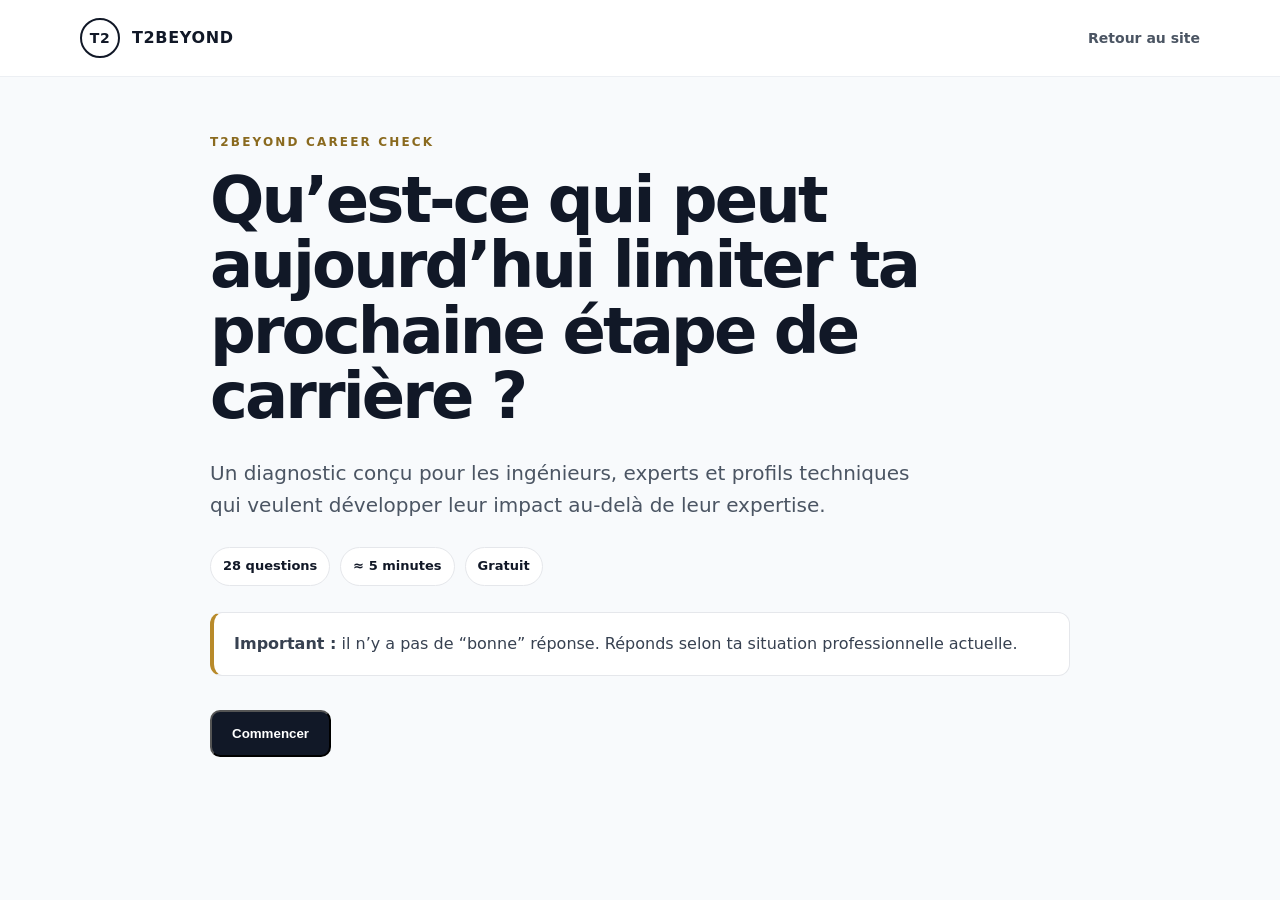
<file: career-check/index.html>
<!doctype html>
<html lang="fr">
<head>
  <meta charset="utf-8">
  <meta name="viewport" content="width=device-width, initial-scale=1">
  <title>T2BEYOND Career Check — Diagnostic carrière pour profils techniques</title>
  <meta name="description" content="28 questions pour identifier les compétences et leviers qui peuvent influencer ta prochaine étape de carrière.">
  <meta name="robots" content="noindex,nofollow">
  <link rel="stylesheet" href="../styles.css">
  <link rel="stylesheet" href="career-check.css">
</head>
<body class="cc-body">
  <header class="site-header">
    <div class="container nav-wrap">
      <a class="brand" href="../"><span class="brand-mark">T2</span><span>T2BEYOND</span></a>
      <a class="cc-back-home" href="../">Retour au site</a>
    </div>
  </header>

  <main class="cc-main">
    <div class="cc-shell">
      <section id="introScreen" class="cc-screen is-active">
        <p class="eyebrow">T2BEYOND CAREER CHECK</p>
        <h1 class="cc-title">Qu’est-ce qui peut aujourd’hui limiter ta prochaine étape de carrière ?</h1>
        <p class="cc-lead">Un diagnostic conçu pour les ingénieurs, experts et profils techniques qui veulent développer leur impact au-delà de leur expertise.</p>
        <div class="cc-meta"><span>28 questions</span><span>≈ 5 minutes</span><span>Gratuit</span></div>
        <div class="cc-callout"><strong>Important :</strong> il n’y a pas de “bonne” réponse. Réponds selon ta situation professionnelle actuelle.</div>
        <button class="btn primary cc-start" id="startBtn">Commencer</button>
      </section>

      <section id="contextScreen" class="cc-screen">
        <div class="cc-progress-wrap"><div class="cc-progress-label"><span>Ton contexte</span><span id="contextStepLabel">1 / 5</span></div><div class="cc-progress"><div id="contextProgressBar"></div></div></div>
        <div id="contextQuestion"></div>
        <div class="cc-actions"><button class="btn secondary" id="contextBackBtn">Retour</button><button class="btn primary" id="contextNextBtn" disabled>Continuer</button></div>
      </section>

      <section id="questionScreen" class="cc-screen">
        <div class="cc-progress-wrap"><div class="cc-progress-label"><span>Career Check</span><span id="questionStepLabel">1 / 28</span></div><div class="cc-progress"><div id="questionProgressBar"></div></div></div>
        <div class="cc-question-card">
          <p class="cc-question-number" id="questionNumber">Question 1 sur 28</p>
          <h2 id="questionText"></h2>
          <div class="cc-scale" id="answerScale"></div>
        </div>
        <div class="cc-actions"><button class="btn secondary" id="questionBackBtn">Retour</button><button class="btn primary" id="questionNextBtn" disabled>Continuer</button></div>
      </section>

      <section id="leadScreen" class="cc-screen">
        <p class="eyebrow">TON CAREER CHECK EST PRÊT</p>
        <h1 class="cc-title">Encore une étape pour découvrir ton profil</h1>
        <p class="cc-lead">Renseigne ton prénom et ton email pour enregistrer ton Career Check et accéder immédiatement à ton résultat personnalisé.</p>

        <div class="cc-lead-card">
          <div class="cc-lead-benefits">
            <span>✓ Tes 7 scores</span>
            <span>✓ Ton profil T2BEYOND</span>
            <span>✓ Tes forces et leviers prioritaires</span>
            <span>✓ Ton rapport détaillé</span>
          </div>

          <form id="leadForm" novalidate>
            <label class="cc-field">
              <span>Prénom</span>
              <input id="firstNameInput" name="first_name" type="text" autocomplete="given-name" maxlength="80" placeholder="Ton prénom" required>
            </label>
            <label class="cc-field">
              <span>Email</span>
              <input id="emailInput" name="email" type="email" autocomplete="email" maxlength="254" placeholder="ton@email.com" required>
            </label>
            <p class="cc-data-note">En continuant, tu demandes l’enregistrement de tes réponses et de ton email afin de produire ton Career Check. Aucun email marketing n’est envoyé à ce stade.</p>
            <div id="leadStatus" class="cc-submit-status" aria-live="polite"></div>
            <div class="cc-actions cc-lead-actions">
              <button class="btn secondary" type="button" id="leadBackBtn">Retour</button>
              <button class="btn primary" type="submit" id="submitCareerCheckBtn">Découvrir mon résultat</button>
            </div>
          </form>
        </div>
      </section>

      <section id="resultScreen" class="cc-screen">
        <p class="eyebrow">TON RÉSULTAT</p>
        <h1 class="cc-title">Ton profil T2BEYOND</h1>
        <div class="cc-result-hero">
          <div><p class="cc-result-kicker">Profil actuel</p><h2 id="profileName">—</h2><p id="profileSummary"></p></div>
          <div class="cc-fit-box"><span>Career Fit</span><strong id="careerFitScore">—</strong><small id="careerFitLabel">selon ton objectif</small></div>
        </div>

        <section class="cc-panel cc-radar-panel">
          <div class="cc-panel-head">
            <div>
              <h3>Ton profil en un coup d’œil</h3>
              <p>Le radar montre l’équilibre entre tes 7 dimensions.</p>
            </div>
          </div>
          <div id="careerRadar" class="cc-radar-wrap" aria-label="Radar des 7 dimensions du Career Check" role="img"></div>
        </section>

        <div class="cc-result-grid">
          <section class="cc-panel">
            <h3>Les 7 dimensions</h3>
            <div id="dimensionScores" class="cc-dimension-list"></div>
          </section>
          <section class="cc-panel">
            <h3>Ce qui ressort</h3>
            <div class="cc-insight-block"><span>Forces</span><strong id="topStrengths">—</strong></div>
            <div class="cc-insight-block"><span>Leviers prioritaires</span><strong id="topPriorities">—</strong></div>
            <div class="cc-insight-block"><span>Frein que tu identifies</span><strong id="declaredBarrier">—</strong></div>
          </section>
        </div>

        <div class="cc-beta-note"><strong>Prototype V4.</strong> Ton Career Check est maintenant enregistré de façon sécurisée après saisie du prénom et de l’email. L’envoi automatique du rapport par email sera connecté à l’étape suivante.</div>
        <div class="cc-actions cc-result-actions"><button class="btn secondary" id="restartBtn">Refaire le test</button><button class="btn primary" id="openReportBtn">Voir mon rapport détaillé</button></div>
      </section>

      <section id="reportScreen" class="cc-screen">
        <div class="cc-report-topbar">
          <button class="btn secondary" id="backToResultBtn">← Retour au résultat</button>
          <button class="btn secondary" id="printReportBtn">Imprimer / enregistrer en PDF</button>
        </div>
        <article id="autoReport" class="cc-report"></article>
      </section>
    </div>
  </main>

  <script src="career-check.js"></script>
</body>
</html>
</file>
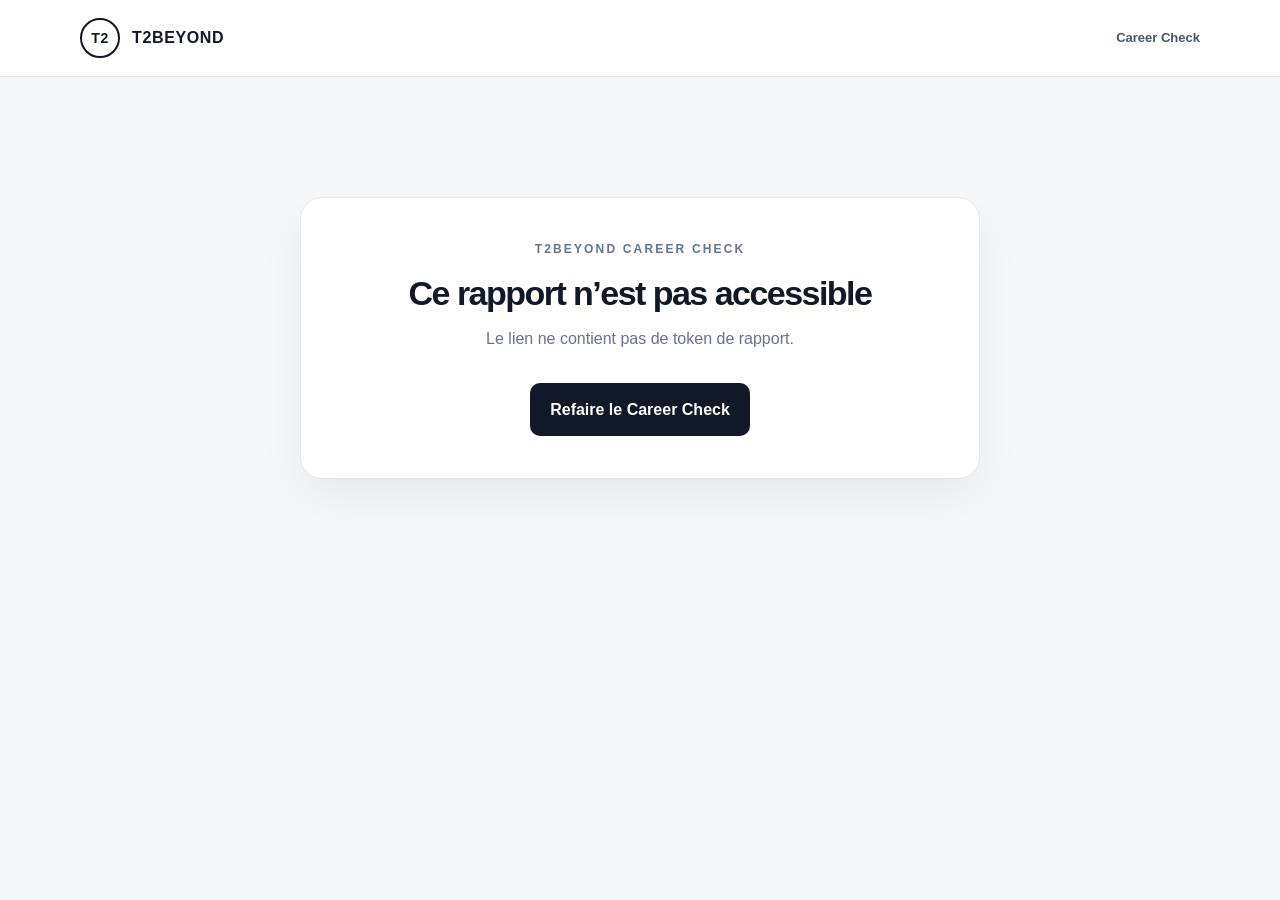
<file: career-check/report/index.html>
<!doctype html>
<html lang="fr">
<head>
  <meta charset="utf-8">
  <meta name="viewport" content="width=device-width, initial-scale=1">
  <title>Mon rapport T2BEYOND Career Check</title>
  <meta name="description" content="Rapport personnalisé T2BEYOND Career Check.">
  <meta name="robots" content="noindex,nofollow,noarchive">
  <meta name="referrer" content="no-referrer">
  <link rel="stylesheet" href="../../styles.css">
  <link rel="stylesheet" href="report.css?v=6.0">
</head>
<body class="report-page-body">
  <header class="site-header report-site-header">
    <div class="container nav-wrap">
      <a class="brand" href="../../"><span class="brand-mark">T2</span><span>T2BEYOND</span></a>
      <a class="report-back" href="../">Career Check</a>
    </div>
  </header>

  <main class="report-page-main">
    <div class="report-shell">
      <section id="loadingState" class="report-state is-active" aria-live="polite">
        <div class="state-card">
          <div class="loader" aria-hidden="true"></div>
          <h1>Préparation de ton rapport…</h1>
          <p>Nous récupérons de façon sécurisée les résultats de ton Career Check.</p>
        </div>
      </section>

      <section id="errorState" class="report-state" aria-live="polite">
        <div class="state-card state-error">
          <p class="eyebrow">T2BEYOND CAREER CHECK</p>
          <h1>Ce rapport n’est pas accessible</h1>
          <p id="errorMessage">Le lien est incomplet, invalide ou n’est plus disponible.</p>
          <a class="btn primary" href="../">Refaire le Career Check</a>
        </div>
      </section>

      <section id="reportState" class="report-state">
        <div class="report-toolbar">
          <a class="btn secondary" href="../">← Retour au Career Check</a>
          <button class="btn primary" id="printReportBtn" type="button">Imprimer / enregistrer en PDF</button>
        </div>
        <article id="reportContent" class="career-report"></article>
      </section>
    </div>
  </main>

  <script src="report.js?v=6.0"></script>
</body>
</html>
</file>
<file: styles.css>
*{box-sizing:border-box}html{scroll-behavior:smooth}body{margin:0;font-family:Inter,ui-sans-serif,system-ui,-apple-system,BlinkMacSystemFont,"Segoe UI",sans-serif;color:#111827;background:#fff;line-height:1.6}.container{width:min(1120px,calc(100% - 40px));margin:auto}.narrow{width:min(820px,calc(100% - 40px))}.site-header{position:sticky;top:0;z-index:20;background:rgba(255,255,255,.94);backdrop-filter:blur(10px);border-bottom:1px solid #eceff3}.nav-wrap{height:76px;display:flex;align-items:center;justify-content:space-between}.brand{display:flex;gap:12px;align-items:center;text-decoration:none;color:#111827;font-weight:800;letter-spacing:.04em}.brand-mark{width:40px;height:40px;border-radius:50%;display:grid;place-items:center;border:2px solid #111827;font-size:14px}.nav{display:flex;gap:28px}.nav a,.footer-links a{color:#374151;text-decoration:none;font-weight:600}.nav a:hover,.footer-links a:hover{color:#111}.menu-btn{display:none;border:0;background:none;font-size:24px}.hero{padding:110px 0 90px;background:linear-gradient(180deg,#fff 0%,#f8fafc 100%)}.hero-grid{display:grid;grid-template-columns:1.35fr .65fr;gap:70px;align-items:center}.eyebrow{font-size:12px;letter-spacing:.18em;font-weight:800;color:#8a6a1f;margin:0 0 16px}.eyebrow.light{color:#f5d98f}h1{font-size:clamp(46px,7vw,78px);line-height:1.02;letter-spacing:-.045em;margin:0 0 28px;max-width:900px}h1 span{color:#6b7280}h2{font-size:clamp(34px,4.5vw,54px);line-height:1.08;letter-spacing:-.035em;margin:0 0 22px}h3{font-size:22px;line-height:1.25;margin:0 0 12px}.hero-copy{font-size:20px;color:#4b5563;max-width:720px;margin-bottom:34px}.cta-row{display:flex;gap:14px;flex-wrap:wrap}.btn{display:inline-block;padding:14px 20px;border-radius:10px;text-decoration:none;font-weight:800}.btn.primary{background:#111827;color:#fff}.btn.secondary{border:1px solid #d1d5db;color:#111827;background:#fff}.btn.white{background:#fff;color:#111827}.hero-card{background:#111827;color:#fff;border-radius:22px;padding:34px;box-shadow:0 24px 70px rgba(17,24,39,.14);text-align:center;font-weight:800;letter-spacing:.04em}.hero-card-top,.hero-card-mid,.hero-card-bottom{padding:20px;border:1px solid rgba(255,255,255,.15);border-radius:12px}.hero-card-bottom{background:linear-gradient(135deg,#7f611a,#d1a53d);color:white;border:0}.arrow{font-size:28px;padding:10px}.problem{padding:110px 0}.problem p{font-size:20px;color:#4b5563}.statement{margin-top:36px;padding:24px 28px;border-left:4px solid #b88a2a;background:#faf7ef;font-size:22px;font-weight:800}.universes{padding:100px 0;background:#f8fafc}.cards{display:grid;grid-template-columns:repeat(3,1fr);gap:22px}.card{background:#fff;border:1px solid #e5e7eb;border-radius:18px;padding:30px;min-height:240px}.card .num{font-size:12px;color:#9ca3af;font-weight:800}.card h3{margin-top:36px}.card p{color:#6b7280}.content-section{padding:110px 0}.section-head{display:grid;grid-template-columns:1fr .8fr;gap:50px;align-items:end;margin-bottom:44px}.section-head>p{color:#6b7280;font-size:18px}.content-grid{display:grid;grid-template-columns:repeat(3,1fr);gap:22px}.content-card{border-top:3px solid #111827;padding:22px 0 34px}.content-card span{font-size:12px;font-weight:800;color:#8a6a1f;text-transform:uppercase;letter-spacing:.08em}.coming-soon{margin-top:38px;padding:30px;border-radius:18px;background:#111827;color:#fff}.pill{display:inline-block;border:1px solid rgba(255,255,255,.25);padding:7px 10px;border-radius:999px;font-size:11px;font-weight:800;letter-spacing:.08em;margin-bottom:14px}.about{padding:110px 0;background:#f8fafc}.about-grid{display:grid;grid-template-columns:.75fr 1.25fr;gap:70px}.about-copy p{font-size:19px;color:#4b5563}.about-copy .quote{font-size:25px;color:#111827;font-weight:800;line-height:1.35;border-top:1px solid #d1d5db;padding-top:26px;margin-top:30px}.community{padding:80px 0}.community-box{background:linear-gradient(135deg,#111827,#252f3f);color:#fff;border-radius:26px;padding:55px;display:grid;grid-template-columns:1.3fr .7fr;gap:40px;align-items:center}.community-box p{color:#d1d5db}.signup{text-align:right}.signup .small{font-size:14px;margin-bottom:14px}footer{border-top:1px solid #e5e7eb;padding:36px 0}.footer-grid{display:grid;grid-template-columns:1fr auto auto;gap:34px;align-items:center}.footer-grid p{margin:4px 0 0;color:#6b7280;font-size:14px}.footer-links{display:flex;gap:20px}.copyright{color:#9ca3af;font-size:14px}@media(max-width:860px){.nav{display:none;position:absolute;top:76px;left:0;right:0;background:#fff;border-bottom:1px solid #e5e7eb;padding:20px;flex-direction:column}.nav.open{display:flex}.menu-btn{display:block}.hero{padding:75px 0 60px}.hero-grid,.section-head,.about-grid,.community-box{grid-template-columns:1fr}.hero-card{max-width:520px}.cards,.content-grid{grid-template-columns:1fr}.signup{text-align:left}.footer-grid{grid-template-columns:1fr}.footer-links{flex-wrap:wrap}}@media(max-width:520px){.container,.narrow{width:min(100% - 28px,1120px)}.hero-copy{font-size:18px}.community-box{padding:32px 24px}.btn{width:100%;text-align:center}}
.hero-note{margin:14px 0 0;color:#6b7280;font-size:14px;font-weight:700}


/* T2BEYOND video cards */
.video-grid{align-items:stretch}
.video-card{border-top:0;padding:0;border:1px solid #e5e7eb;border-radius:16px;overflow:hidden;background:#fff;box-shadow:0 10px 28px rgba(17,24,39,.06);transition:transform .2s ease,box-shadow .2s ease}
.video-card:hover{transform:translateY(-3px);box-shadow:0 16px 38px rgba(17,24,39,.1)}
.video-thumb{position:relative;display:block;aspect-ratio:16/9;overflow:hidden;background:#111827}
.video-thumb img{width:100%;height:100%;object-fit:cover;display:block;transition:transform .3s ease}
.video-card:hover .video-thumb img{transform:scale(1.025)}
.video-thumb::after{content:"";position:absolute;inset:0;background:linear-gradient(180deg,rgba(0,0,0,.02),rgba(0,0,0,.16))}
.video-play{position:absolute;left:50%;top:50%;z-index:2;transform:translate(-50%,-50%);width:54px;height:54px;border-radius:50%;display:grid;place-items:center;padding-left:3px;background:rgba(255,255,255,.94);color:#111827;font-size:19px;box-shadow:0 10px 25px rgba(0,0,0,.22)}
.video-card-body{padding:22px 22px 24px}
.video-card-body>span{font-size:12px;font-weight:800;color:#8a6a1f;text-transform:uppercase;letter-spacing:.08em}
.video-card-body h3{margin:10px 0 18px;font-size:21px;line-height:1.28}
.video-link{display:inline-flex;align-items:center;gap:7px;color:#111827;text-decoration:none;font-weight:800}
.video-link:hover{text-decoration:underline;text-underline-offset:4px}
@media(max-width:860px){.video-card{max-width:680px;width:100%;margin-inline:auto}.video-play{width:50px;height:50px}}
@media(max-width:520px){.video-card-body{padding:18px 18px 21px}.video-card-body h3{font-size:20px}.video-play{width:46px;height:46px;font-size:17px}}
</file>
<file: career-check/career-check.css>
.cc-body{background:#f8fafc;min-height:100vh}.cc-main{padding:56px 0 90px}.cc-shell{width:min(860px,calc(100% - 28px));margin:auto}.cc-screen{display:none}.cc-screen.is-active{display:block}.cc-back-home{text-decoration:none;color:#4b5563;font-weight:700;font-size:14px}.cc-title{font-size:clamp(38px,6vw,64px);max-width:820px}.cc-lead{font-size:20px;color:#4b5563;max-width:720px}.cc-meta{display:flex;gap:10px;flex-wrap:wrap;margin:26px 0}.cc-meta span{padding:8px 12px;border-radius:999px;background:#fff;border:1px solid #e5e7eb;font-size:13px;font-weight:800}.cc-callout{margin:26px 0 34px;padding:18px 20px;border:1px solid #e5e7eb;border-left:4px solid #b88a2a;border-radius:12px;background:#fff;color:#374151}.cc-progress-wrap{margin-bottom:28px}.cc-progress-label{display:flex;justify-content:space-between;font-size:13px;font-weight:800;color:#6b7280;margin-bottom:9px}.cc-progress{height:8px;background:#e5e7eb;border-radius:999px;overflow:hidden}.cc-progress>div{height:100%;width:0;background:#b88a2a;transition:width .2s ease}.cc-question-card,.cc-context-card,.cc-panel,.cc-result-hero{background:#fff;border:1px solid #e5e7eb;border-radius:20px;padding:30px;box-shadow:0 12px 35px rgba(17,24,39,.05)}.cc-question-number{margin:0 0 10px;color:#8a6a1f;font-size:12px;letter-spacing:.08em;text-transform:uppercase;font-weight:800}.cc-question-card h2,.cc-context-card h2{font-size:clamp(26px,4vw,38px);margin-bottom:28px}.cc-scale{display:grid;grid-template-columns:repeat(5,1fr);gap:10px}.cc-scale-option{border:1px solid #d1d5db;border-radius:14px;background:#fff;padding:16px 8px;cursor:pointer;text-align:center;font-weight:800;transition:.15s}.cc-scale-option:hover{border-color:#8a6a1f}.cc-scale-option.is-selected{background:#111827;color:#fff;border-color:#111827}.cc-scale-option small{display:block;margin-top:6px;font-size:10px;font-weight:700;line-height:1.25;color:#6b7280}.cc-scale-option.is-selected small{color:#d1d5db}.cc-actions{display:flex;justify-content:space-between;gap:12px;margin-top:24px}.cc-actions button:disabled{opacity:.42;cursor:not-allowed}.cc-options{display:grid;gap:10px}.cc-option{display:flex;align-items:flex-start;gap:12px;padding:14px 15px;border:1px solid #e5e7eb;border-radius:12px;cursor:pointer;background:#fff}.cc-option:hover{border-color:#c9a755}.cc-option input{margin-top:4px}.cc-helper{font-size:13px;color:#6b7280;margin-top:-14px;margin-bottom:18px}.cc-other-input{width:100%;margin-top:10px;padding:12px 14px;border:1px solid #d1d5db;border-radius:10px;font:inherit}.cc-subquestion{margin-top:24px;padding-top:22px;border-top:1px solid #e5e7eb}.cc-subquestion h3{font-size:18px}.cc-result-hero{display:grid;grid-template-columns:1fr auto;gap:24px;align-items:center}.cc-result-kicker{margin:0;color:#8a6a1f;text-transform:uppercase;letter-spacing:.08em;font-size:12px;font-weight:800}.cc-result-hero h2{font-size:36px;margin:6px 0 10px}.cc-result-hero p{color:#4b5563}.cc-fit-box{min-width:150px;text-align:center;background:#111827;color:#fff;border-radius:18px;padding:20px}.cc-fit-box span,.cc-fit-box small{display:block}.cc-fit-box span{font-size:11px;letter-spacing:.08em;text-transform:uppercase;color:#d1d5db}.cc-fit-box strong{display:block;font-size:42px;line-height:1;margin:8px 0}.cc-fit-box small{color:#9ca3af}.cc-result-grid{display:grid;grid-template-columns:1.2fr .8fr;gap:20px;margin-top:20px}.cc-panel h3{margin-bottom:20px}.cc-dimension-row{display:grid;grid-template-columns:1fr auto;gap:12px;align-items:center;margin-bottom:16px}.cc-dimension-row:last-child{margin-bottom:0}.cc-dimension-name{font-weight:800}.cc-dimension-sub{display:block;font-size:12px;color:#6b7280;font-weight:600}.cc-score{font-size:20px;font-weight:900}.cc-bar{grid-column:1/-1;height:7px;background:#eef0f3;border-radius:999px;overflow:hidden;margin-top:-5px}.cc-bar>div{height:100%;background:#b88a2a}.cc-insight-block{padding:15px 0;border-bottom:1px solid #e5e7eb}.cc-insight-block:first-of-type{padding-top:0}.cc-insight-block:last-child{border-bottom:0;padding-bottom:0}.cc-insight-block span{display:block;font-size:12px;color:#6b7280;text-transform:uppercase;letter-spacing:.06em;font-weight:800;margin-bottom:5px}.cc-insight-block strong{font-size:17px}.cc-beta-note{margin-top:20px;padding:18px 20px;background:#fff9e9;border:1px solid #f0d99a;border-radius:14px;color:#5f4a18}.cc-result-actions{justify-content:flex-start}@media(max-width:720px){.cc-main{padding-top:34px}.cc-scale{grid-template-columns:1fr}.cc-scale-option{display:grid;grid-template-columns:34px 1fr;text-align:left;align-items:center;padding:13px}.cc-scale-option small{margin:0}.cc-result-hero,.cc-result-grid{grid-template-columns:1fr}.cc-fit-box{width:100%}.cc-actions{flex-direction:column-reverse}.cc-actions .btn{width:100%;text-align:center}.cc-question-card,.cc-context-card,.cc-panel,.cc-result-hero{padding:22px}}

.cc-radar-panel{margin-top:20px}.cc-panel-head h3{margin:0 0 6px}.cc-panel-head p{margin:0;color:#6b7280;font-size:14px}.cc-radar-wrap{width:min(100%,620px);height:430px;margin:10px auto 0}.cc-radar-wrap svg{display:block;width:100%;height:100%}@media(max-width:720px){.cc-radar-wrap{height:330px}.cc-radar-panel{padding:18px}.cc-panel-head p{font-size:13px}}

/* --- Automated report V3 --- */
.cc-report-topbar{display:flex;justify-content:space-between;gap:12px;margin-bottom:18px}.cc-report{background:#fff;border:1px solid #e5e7eb;border-radius:22px;overflow:hidden;box-shadow:0 18px 45px rgba(17,24,39,.06)}.report-cover{padding:42px;background:linear-gradient(135deg,#111827 0%,#1f2937 100%);color:#fff}.report-cover .eyebrow{color:#d5b35b}.report-cover h1{font-size:clamp(34px,5vw,54px);margin:8px 0 10px}.report-goal{color:#e5e7eb;font-size:17px}.report-summary-grid{display:grid;grid-template-columns:repeat(3,1fr);gap:12px;margin:28px 0}.report-summary-grid>div{background:rgba(255,255,255,.08);border:1px solid rgba(255,255,255,.12);border-radius:14px;padding:16px}.report-summary-grid span{display:block;color:#cbd5e1;font-size:11px;text-transform:uppercase;letter-spacing:.07em;font-weight:800;margin-bottom:8px}.report-summary-grid strong{font-size:18px}.report-intro{max-width:760px;color:#e5e7eb;font-size:16px;line-height:1.65}.report-version{margin:24px 0 0;color:#94a3b8;font-size:12px}.report-section{padding:36px 42px;border-bottom:1px solid #eceff3}.report-section:last-child{border-bottom:0}.report-section h2{font-size:28px;margin:0 0 22px;color:#111827}.report-section h3{font-size:19px;margin:6px 0 10px}.report-section p{color:#475569;line-height:1.65}.report-radar{width:min(100%,650px);height:430px;margin:0 auto 28px}.report-radar svg{width:100%;height:100%;display:block}.report-dimensions{display:grid;gap:14px}.report-dimension{border:1px solid #e5e7eb;border-radius:15px;padding:18px 20px}.report-dimension-head{display:flex;justify-content:space-between;gap:16px;align-items:flex-start}.report-dimension-head h3{margin:0}.report-dimension-head span{font-size:12px;color:#64748b}.report-score{text-align:right}.report-score strong{display:block;color:#b88a2a;font-size:24px}.report-score span{display:block;font-size:11px;font-weight:800;color:#64748b;text-transform:uppercase}.report-definition{font-size:13px!important;color:#64748b!important;font-style:italic}.report-two-col{display:grid;grid-template-columns:1fr 1fr;gap:16px}.report-card{border:1px solid #e5e7eb;border-radius:16px;padding:20px;background:#fafafa}.report-card.report-priority{border-left:4px solid #b88a2a;background:#fffdf7}.report-label{font-size:11px;text-transform:uppercase;letter-spacing:.07em;font-weight:900;color:#8a6a1f}.report-card ul{padding-left:20px;color:#475569}.report-card li{margin-bottom:8px;line-height:1.5}.report-fit-line{display:flex;justify-content:space-between;align-items:center;padding:16px 18px;background:#111827;color:#fff;border-radius:14px;margin:18px 0}.report-fit-line strong{font-size:28px}.report-perception{display:grid;grid-template-columns:1fr 1fr;gap:14px;margin-bottom:18px}.report-perception>div{border:1px solid #e5e7eb;border-radius:14px;padding:16px}.report-perception span{display:block;color:#64748b;font-size:11px;text-transform:uppercase;letter-spacing:.06em;font-weight:800;margin-bottom:5px}.report-perception strong{font-size:17px}.report-section blockquote{margin:22px 0 0;padding:18px 20px;border-left:4px solid #b88a2a;background:#fff9e9;color:#5f4a18;border-radius:10px;font-weight:700}.report-actions{counter-reset:steps;list-style:none;padding:0;margin:0;display:grid;gap:12px}.report-actions li{position:relative;padding:16px 18px 16px 54px;border:1px solid #e5e7eb;border-radius:14px;color:#334155;line-height:1.55}.report-actions li:before{counter-increment:steps;content:counter(steps);position:absolute;left:16px;top:14px;width:26px;height:26px;border-radius:50%;display:grid;place-items:center;background:#111827;color:#fff;font-weight:900}.report-review{margin:22px 0;padding:24px;background:#111827;color:#fff;border-radius:16px}.report-review span{font-size:11px;letter-spacing:.08em;text-transform:uppercase;color:#d5b35b;font-weight:900}.report-review h3{color:#fff;font-size:24px}.report-review p{color:#d1d5db}.report-disclaimer{font-size:12px!important;color:#64748b!important;border-top:1px solid #e5e7eb;padding-top:18px;margin-top:24px!important}
@media(max-width:720px){.cc-report-topbar{flex-direction:column}.report-cover,.report-section{padding:24px}.report-summary-grid,.report-two-col,.report-perception{grid-template-columns:1fr}.report-radar{height:330px}.report-section h2{font-size:24px}.report-dimension-head{align-items:center}}
@media print{body{background:#fff}.site-header,.cc-report-topbar{display:none!important}.cc-main{padding:0}.cc-shell{width:100%;max-width:none}.cc-report{border:0;box-shadow:none;border-radius:0}.report-cover{break-after:page}.report-section{break-inside:auto}.report-card,.report-dimension,.report-review{break-inside:avoid}.report-radar{height:390px}.report-section{padding:28px 34px}.report-cover{padding:36px 34px}.cc-screen{display:none!important}#reportScreen.cc-screen{display:block!important}}

/* --- Email gate / Supabase submission V4 --- */
.cc-lead-card{background:#fff;border:1px solid #e5e7eb;border-radius:20px;padding:30px;box-shadow:0 12px 35px rgba(17,24,39,.05);max-width:760px}
.cc-lead-benefits{display:grid;grid-template-columns:1fr 1fr;gap:10px 18px;padding:0 0 24px;margin-bottom:24px;border-bottom:1px solid #e5e7eb;color:#334155;font-weight:750}
.cc-lead-benefits span{display:block}
#leadForm{display:grid;gap:18px}
.cc-field{display:grid;gap:7px}
.cc-field>span{font-size:13px;font-weight:850;color:#374151}
.cc-field input{width:100%;padding:14px 15px;border:1px solid #d1d5db;border-radius:12px;background:#fff;color:#111827;font:inherit;outline:none;transition:border-color .15s,box-shadow .15s}
.cc-field input:focus{border-color:#b88a2a;box-shadow:0 0 0 3px rgba(184,138,42,.12)}
.cc-data-note{margin:0;color:#64748b;font-size:12px;line-height:1.55}
.cc-submit-status{min-height:20px;font-size:13px;font-weight:700}
.cc-submit-status.is-loading{color:#64748b}.cc-submit-status.is-success{color:#16794b}.cc-submit-status.is-error{color:#b42318}
.cc-lead-actions{margin-top:2px}
.report-person{margin:0 0 2px;color:#cbd5e1;font-size:13px}
@media(max-width:720px){.cc-lead-card{padding:22px}.cc-lead-benefits{grid-template-columns:1fr}.cc-lead-actions{flex-direction:column-reverse}}


/* --- Career Review form inside immediate report --- */
.report-review .review-button{display:inline-block;margin-top:8px;padding:12px 17px;background:#fff;color:#111827;border:0;border-radius:10px;text-decoration:none;font:inherit;font-weight:850;cursor:pointer}
.report-review small{display:block;margin-top:12px;color:#94a3b8}
.career-review-form-wrap{margin-top:22px;padding-top:22px;border-top:1px solid rgba(255,255,255,.16)}
.career-review-form{background:#fff;color:#111827;border-radius:14px;padding:22px}
.career-review-form-head h4{margin:0 0 6px;font-size:20px;color:#111827}
.career-review-form-head p{margin:0 0 18px;color:#64748b}
.career-review-grid{display:grid;grid-template-columns:1fr 1fr;gap:14px}
.career-review-grid label{display:grid;gap:7px;font-size:13px;font-weight:800;color:#334155}
.career-review-grid .career-review-full{grid-column:1/-1}
.career-review-grid input,.career-review-grid select{width:100%;box-sizing:border-box;border:1px solid #cbd5e1;border-radius:10px;padding:12px 13px;font:inherit;color:#111827;background:#fff;outline:none}
.career-review-grid input:focus,.career-review-grid select:focus{border-color:#b88a2a;box-shadow:0 0 0 3px rgba(184,138,42,.12)}
.career-review-grid .optional{font-weight:500;color:#94a3b8;font-size:11px}
.career-review-consent{display:flex;align-items:flex-start;gap:10px;margin:16px 0 14px;color:#475569;font-size:12px;line-height:1.45}
.career-review-consent input{margin-top:3px}
.career-review-submit{border:0;border-radius:10px;padding:13px 18px;background:#111827;color:#fff;font:inherit;font-weight:900;cursor:pointer}
.career-review-submit:disabled{opacity:.65;cursor:wait}
.career-review-error{margin:0 0 12px!important;padding:10px 12px;border-radius:9px;background:#fff1f2;color:#9f1239!important;font-size:12px!important}
.career-review-success{background:#fff;color:#111827;border-radius:14px;padding:22px}
.career-review-success strong{display:block;font-size:20px;margin-bottom:5px}
.career-review-success p{margin:0;color:#475569}
@media(max-width:720px){.career-review-grid{grid-template-columns:1fr}.career-review-grid .career-review-full{grid-column:auto}.career-review-form{padding:17px}}
@media print{.career-review-form-wrap,.report-review .review-button{display:none!important}}
</file>
<file: career-check/report/report.css>
:root{--ink:#111827;--muted:#64748b;--gold:#b88a2a;--gold-dark:#8a6a1f;--line:#e5e7eb;--bg:#f6f7f9}
*{box-sizing:border-box}.report-page-body{margin:0;background:var(--bg);color:var(--ink);font-family:Inter,Arial,Helvetica,sans-serif}.report-site-header{background:#fff;border-bottom:1px solid var(--line)}.report-back{font-size:13px;font-weight:800;color:#475569;text-decoration:none}.report-page-main{padding:46px 0 80px}.report-shell{width:min(980px,calc(100% - 28px));margin:0 auto}.report-state{display:none}.report-state.is-active{display:block}.state-card{max-width:680px;margin:80px auto;background:#fff;border:1px solid var(--line);border-radius:22px;padding:42px;text-align:center;box-shadow:0 18px 45px rgba(17,24,39,.06)}.state-card h1{font-size:34px;margin:12px 0}.state-card p{color:#64748b;line-height:1.65}.state-card .btn{display:inline-block;margin-top:14px;text-decoration:none}.loader{width:42px;height:42px;margin:0 auto;border:4px solid #eceff3;border-top-color:var(--gold);border-radius:50%;animation:spin .8s linear infinite}@keyframes spin{to{transform:rotate(360deg)}}.report-toolbar{display:flex;justify-content:space-between;gap:12px;margin-bottom:18px}.career-report{background:#fff;border:1px solid var(--line);border-radius:22px;overflow:hidden;box-shadow:0 18px 45px rgba(17,24,39,.06)}
.report-cover{padding:42px;background:linear-gradient(135deg,#111827 0%,#1f2937 100%);color:#fff}.report-cover .eyebrow{color:#d5b35b;margin:0 0 10px;font-size:12px;letter-spacing:.1em;font-weight:900}.report-person{margin:0 0 2px;color:#cbd5e1;font-size:13px}.report-cover h1{font-size:clamp(34px,5vw,54px);margin:8px 0 10px}.report-goal{color:#e5e7eb;font-size:17px}.report-summary-grid{display:grid;grid-template-columns:repeat(3,1fr);gap:12px;margin:28px 0}.report-summary-grid>div{background:rgba(255,255,255,.08);border:1px solid rgba(255,255,255,.12);border-radius:14px;padding:16px}.report-summary-grid span{display:block;color:#cbd5e1;font-size:11px;text-transform:uppercase;letter-spacing:.07em;font-weight:800;margin-bottom:8px}.report-summary-grid strong{font-size:18px}.report-intro{max-width:780px;color:#e5e7eb;font-size:16px;line-height:1.65}.report-version{margin:24px 0 0;color:#94a3b8;font-size:12px}.report-section{padding:36px 42px;border-bottom:1px solid #eceff3}.report-section:last-child{border-bottom:0}.report-section h2{font-size:28px;margin:0 0 22px;color:var(--ink)}.report-section h3{font-size:19px;margin:6px 0 10px}.report-section p{color:#475569;line-height:1.65}.report-radar{width:min(100%,760px);height:500px;margin:0 auto 30px}.report-radar svg{width:100%;height:100%;display:block}.report-dimensions{display:grid;gap:14px}.report-dimension{border:1px solid var(--line);border-radius:15px;padding:18px 20px}.report-dimension-head{display:flex;justify-content:space-between;gap:16px;align-items:flex-start}.report-dimension-head h3{margin:0}.report-dimension-head span{font-size:12px;color:var(--muted)}.report-score{text-align:right}.report-score strong{display:block;color:var(--gold);font-size:24px}.report-score span{display:block;font-size:11px;font-weight:800;color:var(--muted);text-transform:uppercase}.report-definition{font-size:13px!important;color:var(--muted)!important;font-style:italic}.report-two-col{display:grid;grid-template-columns:1fr 1fr;gap:16px}.report-card{border:1px solid var(--line);border-radius:16px;padding:20px;background:#fafafa}.report-card.report-priority{border-left:4px solid var(--gold);background:#fffdf7}.report-label{font-size:11px;text-transform:uppercase;letter-spacing:.07em;font-weight:900;color:var(--gold-dark)}.report-card ul{padding-left:20px;color:#475569}.report-card li{margin-bottom:8px;line-height:1.5}.report-fit-line{display:flex;justify-content:space-between;align-items:center;padding:16px 18px;background:var(--ink);color:#fff;border-radius:14px;margin:18px 0}.report-fit-line strong{font-size:28px}.report-perception{display:grid;grid-template-columns:1fr 1fr;gap:14px;margin-bottom:18px}.report-perception>div{border:1px solid var(--line);border-radius:14px;padding:16px}.report-perception span{display:block;color:var(--muted);font-size:11px;text-transform:uppercase;letter-spacing:.06em;font-weight:800;margin-bottom:5px}.report-perception strong{font-size:17px}.report-section blockquote{margin:22px 0 0;padding:18px 20px;border-left:4px solid var(--gold);background:#fff9e9;color:#5f4a18;border-radius:10px;font-weight:700}.report-actions{counter-reset:steps;list-style:none;padding:0;margin:0;display:grid;gap:12px}.report-actions li{position:relative;padding:16px 18px 16px 54px;border:1px solid var(--line);border-radius:14px;color:#334155;line-height:1.55}.report-actions li:before{counter-increment:steps;content:counter(steps);position:absolute;left:16px;top:14px;width:26px;height:26px;border-radius:50%;display:grid;place-items:center;background:var(--ink);color:#fff;font-weight:900}.report-review{margin:22px 0;padding:24px;background:var(--ink);color:#fff;border-radius:16px}.report-review span{font-size:11px;letter-spacing:.08em;text-transform:uppercase;color:#d5b35b;font-weight:900}.report-review h3{color:#fff;font-size:24px}.report-review p{color:#d1d5db}.report-review .review-button{display:inline-block;margin-top:8px;padding:12px 17px;background:#fff;color:#111827;border-radius:10px;text-decoration:none;font-weight:850}.report-disclaimer{font-size:12px!important;color:var(--muted)!important;border-top:1px solid var(--line);padding-top:18px;margin-top:24px!important}.report-meta{font-size:12px;color:#94a3b8;margin-top:12px}
@media(max-width:720px){.report-page-main{padding-top:26px}.report-toolbar{flex-direction:column}.report-toolbar .btn{width:100%;text-align:center}.report-cover,.report-section{padding:24px}.report-summary-grid,.report-two-col,.report-perception{grid-template-columns:1fr}.report-radar{height:360px}.report-section h2{font-size:24px}.report-dimension-head{align-items:center}.state-card{padding:26px;margin:40px auto}.state-card h1{font-size:28px}}
@media print{body{background:#fff}.site-header,.report-toolbar{display:none!important}.report-page-main{padding:0}.report-shell{width:100%;max-width:none}.career-report{border:0;box-shadow:none;border-radius:0}.report-cover{break-after:page}.report-card,.report-dimension,.report-review{break-inside:avoid}.report-radar{height:430px}.report-section{padding:28px 34px}.report-cover{padding:36px 34px}}


/* V2 premium report */
.section-kicker{margin:0 0 8px!important;font-size:11px!important;letter-spacing:.12em;font-weight:900;color:var(--gold-dark)!important}.section-intro{font-size:16px!important;max-width:790px;margin-top:-8px!important;margin-bottom:24px!important}.report-summary-grid small{display:block;margin-top:7px;color:#94a3b8;font-size:11px;line-height:1.35}.executive-summary{margin-top:24px;max-width:820px}.executive-summary h2{margin:0 0 8px;color:#fff;font-size:20px}.executive-summary p{color:#e5e7eb;line-height:1.65;margin:8px 0}.key-takeaway,.reflection-question{margin-top:18px;padding:17px 18px;border-radius:13px}.key-takeaway{background:rgba(213,179,91,.12);border:1px solid rgba(213,179,91,.28)}.reflection-question{background:rgba(255,255,255,.06);border:1px solid rgba(255,255,255,.1)}.key-takeaway span,.reflection-question span,.insight-box span,.advantage-box span,.ninety-days span,.commitment-box span{display:block;font-size:10px;letter-spacing:.1em;font-weight:900;color:#d5b35b;margin-bottom:7px}.key-takeaway strong{font-size:15px;line-height:1.55}.reflection-question p{margin:0;color:#e5e7eb;line-height:1.55}.insight-box,.advantage-box,.ninety-days,.commitment-box{margin-top:22px;padding:20px;border-radius:14px;border:1px solid #eadfbe;background:#fffaf0}.insight-box span,.advantage-box span,.ninety-days span,.commitment-box span{color:var(--gold-dark)}.insight-box p,.advantage-box p,.ninety-days p,.commitment-box p{margin:6px 0}.mini-callout{margin-top:16px;padding-top:14px;border-top:1px solid var(--line)}.mini-callout strong{font-size:13px}.mini-callout ul{margin-bottom:0}.report-strength{background:#fff}.priority-objective{margin-top:14px;padding:12px 14px;border-radius:10px;background:#fff9e9;color:#5f4a18;font-size:13px;line-height:1.5}.career-fit-hero{margin:24px 0;padding:28px;border-radius:18px;background:#111827;color:#fff}.career-fit-hero>span{display:block;color:#d5b35b;font-size:11px;letter-spacing:.1em;font-weight:900}.career-fit-hero>strong{display:block;font-size:52px;line-height:1;margin:10px 0 6px}.career-fit-hero>em{font-style:normal;font-weight:800;color:#e5e7eb}.fit-meter{height:9px;background:rgba(255,255,255,.14);border-radius:999px;margin:22px 0 8px;overflow:hidden}.fit-meter i{display:block;height:100%;background:#d5b35b;border-radius:999px}.fit-scale{display:grid;grid-template-columns:repeat(4,1fr);gap:8px;font-size:9px;color:#94a3b8;text-align:center}.method-box{padding:18px 20px;border:1px solid var(--line);border-radius:14px;margin-bottom:18px;background:#fafafa}.method-box h3{margin-top:0}.dual-lever{margin-top:22px;padding:22px;border-radius:14px;background:#111827}.dual-lever h3{color:#fff;margin-top:0}.dual-lever p{color:#d1d5db}.dual-lever>strong{color:#d5b35b}.subsection-title{margin-top:34px!important}.report-actions li>div>strong{display:block;font-size:15px;color:#111827}.report-actions li p{margin:5px 0 7px}.report-actions li span{font-size:12px;color:var(--muted);font-weight:700}.review-deliverables{display:grid;grid-template-columns:1fr 1fr;gap:10px;margin:20px 0}.review-deliverables div{padding:14px 16px;border:1px solid var(--line);border-radius:12px;background:#fafafa;color:#334155;font-size:13px;line-height:1.45}.report-review small{display:block;margin-top:12px;color:#94a3b8}.report-page-break{scroll-margin-top:20px}
@media(max-width:720px){.fit-scale{grid-template-columns:1fr 1fr;text-align:left}.review-deliverables{grid-template-columns:1fr}.career-fit-hero>strong{font-size:44px}}
@media print{.report-page-break{break-after:page}.report-page-break:last-of-type{break-after:auto}.career-fit-hero,.dual-lever{print-color-adjust:exact;-webkit-print-color-adjust:exact}.report-section{min-height:auto}.report-actions li{break-inside:avoid}.review-deliverables div{break-inside:avoid}}


/* V4 — final editorial integration */
.report-dimension.is-priority{border-left:4px solid var(--gold);background:#fffdf7}
.dimension-next,.strength-exploit,.career-advantage,.priority-now{margin-top:12px!important;padding-top:12px;border-top:1px solid var(--line);font-size:13px!important}
.career-advantage{color:#5f4a18!important;background:#fffaf0;padding:12px 14px!important;border-radius:10px;border-top:0}
.fit-interpretation{font-size:16px!important;margin:-4px 0 20px!important}
.review-deliverables{grid-template-columns:repeat(3,1fr)}
.review-deliverables strong{color:#111827}
@media(max-width:820px){.review-deliverables{grid-template-columns:1fr}}


/* V5 FINAL — definitive layout, responsive and print polish */
.report-page-main{
  width:100%;
  padding:40px 0 72px;
}
.report-shell{
  width:calc(100% - 48px) !important;
  max-width:1120px !important;
  margin-left:auto !important;
  margin-right:auto !important;
}
.career-report{
  width:100%;
  margin:0 auto;
}
.report-cover{
  padding:44px 48px 42px;
}
.report-cover h1{
  font-size:clamp(38px,4.2vw,52px);
  line-height:1.06;
  letter-spacing:-.025em;
  max-width:940px;
}
.report-summary-grid{
  gap:16px;
  margin:30px 0 24px;
}
.report-summary-grid>div{
  min-height:102px;
  padding:18px 20px;
}
.executive-summary{
  max-width:860px;
}
.report-section{
  padding:42px 48px;
}
.report-section h2{
  font-size:30px;
  line-height:1.15;
}
.report-radar{
  width:min(100%,820px);
  height:540px;
  margin-bottom:34px;
}
.report-two-col{
  gap:18px;
}
.report-card{
  padding:22px;
}
.career-fit-hero{
  padding:30px;
}
.report-toolbar{
  align-items:center;
  margin:0 0 16px;
}
.report-review{
  padding:28px;
}

@media (max-width: 900px){
  .report-shell{width:calc(100% - 32px) !important}
  .report-cover,.report-section{padding-left:32px;padding-right:32px}
  .report-cover h1{font-size:clamp(34px,6vw,46px)}
  .report-radar{height:470px}
}

@media (max-width: 720px){
  .report-page-main{padding:24px 0 48px}
  .report-shell{width:calc(100% - 20px) !important}
  .career-report{border-radius:16px}
  .report-cover,.report-section{padding:24px 20px}
  .report-cover h1{font-size:34px;line-height:1.08}
  .report-goal{font-size:15px}
  .report-summary-grid{grid-template-columns:1fr;gap:10px;margin:22px 0}
  .report-summary-grid>div{min-height:auto}
  .report-radar{height:360px;margin-bottom:22px}
  .report-section h2{font-size:25px}
  .report-section p{line-height:1.58}
  .career-fit-hero{padding:22px}
  .career-fit-hero>strong{font-size:44px}
  .report-toolbar{gap:10px}
}

@media print{
  @page{size:A4;margin:12mm}
  html,body{width:100%;background:#fff!important}
  .report-page-main{padding:0!important}
  .report-shell{width:100%!important;max-width:none!important;margin:0!important}
  .career-report{width:100%!important;border:0!important;border-radius:0!important;box-shadow:none!important}
  .report-cover{padding:28px 30px!important;min-height:auto}
  .report-cover h1{font-size:34px!important}
  .report-summary-grid{gap:10px;margin:20px 0}
  .report-summary-grid>div{min-height:auto;padding:13px 14px}
  .executive-summary{max-width:none}
  .report-section{padding:24px 30px!important}
  .report-section h2{font-size:24px!important}
  .report-radar{height:400px!important}
  .report-card,.report-dimension,.career-fit-hero,.dual-lever,.report-review,.key-takeaway,.reflection-question,.insight-box,.advantage-box,.ninety-days,.commitment-box{break-inside:avoid;page-break-inside:avoid}
  .report-cover,.career-fit-hero,.dual-lever,.report-review,.key-takeaway,.reflection-question{print-color-adjust:exact;-webkit-print-color-adjust:exact}
}


/* Career Review request form */
.report-review .review-button{border:0;cursor:pointer;font-family:inherit}
.career-review-form-wrap{margin-top:22px;padding-top:22px;border-top:1px solid rgba(255,255,255,.16)}
.career-review-form{background:#fff;color:#111827;border-radius:14px;padding:22px}
.career-review-form-head h4{margin:0 0 6px;font-size:20px;color:#111827}
.career-review-form-head p{margin:0 0 18px;color:#64748b}
.career-review-grid{display:grid;grid-template-columns:1fr 1fr;gap:14px}
.career-review-grid label{display:grid;gap:7px;font-size:13px;font-weight:800;color:#334155}
.career-review-grid .career-review-full{grid-column:1/-1}
.career-review-grid input,.career-review-grid select{width:100%;box-sizing:border-box;border:1px solid #cbd5e1;border-radius:10px;padding:12px 13px;font:inherit;color:#111827;background:#fff;outline:none}
.career-review-grid input:focus,.career-review-grid select:focus{border-color:#b68a22;box-shadow:0 0 0 3px rgba(182,138,34,.12)}
.career-review-grid .optional{font-weight:500;color:#94a3b8;font-size:11px}
.career-review-consent{display:flex;align-items:flex-start;gap:10px;margin:16px 0 14px;color:#475569;font-size:12px;line-height:1.45}
.career-review-consent input{margin-top:3px}
.career-review-submit{border:0;border-radius:10px;padding:13px 18px;background:#111827;color:#fff;font:inherit;font-weight:900;cursor:pointer}
.career-review-submit:disabled{opacity:.65;cursor:wait}
.career-review-error{margin:0 0 12px!important;padding:10px 12px;border-radius:9px;background:#fff1f2;color:#9f1239!important;font-size:12px!important}
.career-review-success{background:#fff;color:#111827;border-radius:14px;padding:22px}
.career-review-success strong{display:block;font-size:20px;margin-bottom:5px}
.career-review-success p{margin:0;color:#475569}
@media(max-width:720px){.career-review-grid{grid-template-columns:1fr}.career-review-grid .career-review-full{grid-column:auto}.career-review-form{padding:17px}}
@media print{.career-review-form-wrap,.report-review .review-button{display:none!important}}
</file>
